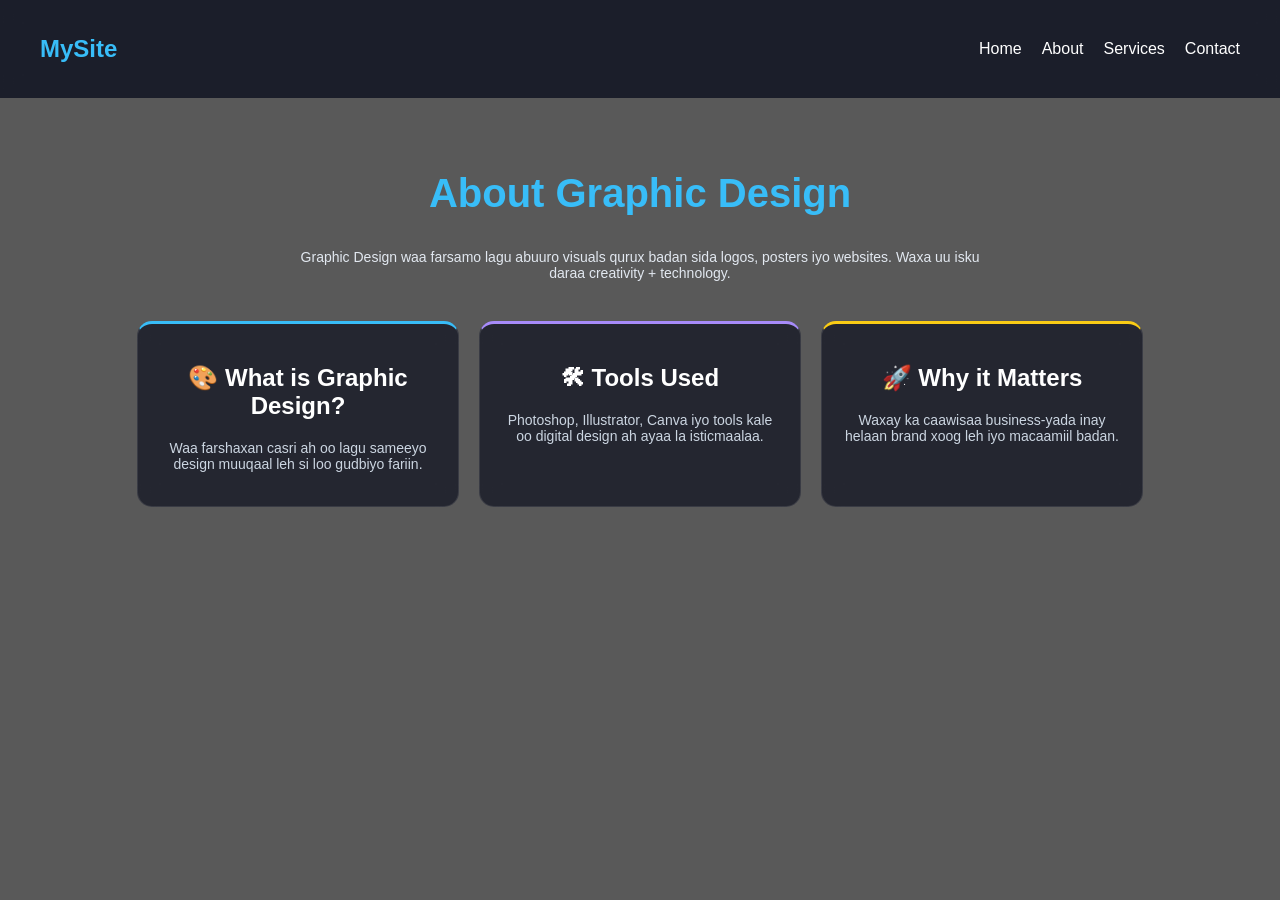
<file: about.html>
<!DOCTYPE html>
<html lang="en">
<head>
<meta charset="UTF-8">
<meta name="viewport" content="width=device-width, initial-scale=1">

<title>About Graphic Design</title>

<style>
body {
  margin: 0;
  font-family: Arial, sans-serif;
  color: white;
  overflow-x: hidden;

/* 🎨 Background Image */
  background: url('https://images.unsplash.com/photo-1526481280695-3c687fd5432c') no-repeat center center fixed;
  background-size: cover;
}

/* dark cinematic overlay */
body::before {
  content: "";
  position: fixed;
  inset: 0;
  background: rgba(0,0,0,0.65);
  z-index: -1;
}

/* NAVBAR */
.navbar {
  display: flex;
  justify-content: space-between;
  align-items: center;
  padding: 15px 40px;
  background: rgba(2, 6, 23, 0.7);
  backdrop-filter: blur(10px);
  animation: slideDown 1s ease;
}

.logo {
  color: #38bdf8;
}

/* nav links */
.navbar ul {
  list-style: none;
  display: flex;
  gap: 20px;
}

.navbar ul li a {
  text-decoration: none;
  color: white;
  transition: 0.3s;
}

.navbar ul li a:hover {
  color: #38bdf8;
}

/* ACTIVE LINK */
.active {
  color: #facc15;
}

/* ABOUT SECTION */
.about {
  text-align: center;
  padding: 40px;
}

/* TITLE */
.about h1 {
  font-size: 40px;
  color: #38bdf8;
  animation: fadeIn 1.2s ease;
}

/* INTRO */
.intro {
  max-width: 700px;
  margin: auto;
  color: #e2e8f0;
  animation: fadeIn 1.5s ease;
}

/* CONTAINER */
.content {
  display: flex;
  flex-wrap: wrap;
  justify-content: center;
  gap: 20px;
  margin-top: 40px;
}

/* BOX DESIGN */
.box {
  width: 280px;
  padding: 20px;
  border-radius: 15px;

  background: rgba(2, 6, 23, 0.6);
  backdrop-filter: blur(10px);

  border: 1px solid rgba(255,255,255,0.1);

  animation: float 4s ease-in-out infinite;
  transition: 0.3s;
}

/* hover glow */
.box:hover {
  transform: scale(1.08);
  box-shadow: 0 0 25px rgba(56,189,248,0.4);
}

/* different colors */
.box:nth-child(1) {
  border-top: 3px solid #38bdf8;
}

.box:nth-child(2) {
  border-top: 3px solid #a78bfa;
}

.box:nth-child(3) {
  border-top: 3px solid #facc15;
}

/* animations */
@keyframes float {
  0% { transform: translateY(0px); }
  50% { transform: translateY(-12px); }
  100% { transform: translateY(0px); }
}

@keyframes fadeIn {
  from { opacity: 0; transform: translateY(20px); }
  to { opacity: 1; transform: translateY(0); }
}

@keyframes slideDown {
  from { transform: translateY(-40px); opacity: 0; }
  to { transform: translateY(0); opacity: 1; }
}

/* text */
p {
  color: #cbd5e1;
  font-size: 14px;
}
</style>
</head>

<body>

<!-- NAV -->
<nav class="navbar">
  <h2 class="logo">MySite</h2>
  <ul>
    <li><a href="index.html">Home</a></li>
    <li><a href="about.html" class="active">About</a></li>
    <li><a href="#">Services</a></li>
    <li><a href="#">Contact</a></li>
  </ul>
</nav>

<!-- ABOUT -->
<section class="about">
  <h1>About Graphic Design</h1>

  <p class="intro">
    Graphic Design waa farsamo lagu abuuro visuals qurux badan sida logos, posters iyo websites.
    Waxa uu isku daraa creativity + technology.
  </p>

  <div class="content">

    <div class="box">
      <h2>🎨 What is Graphic Design?</h2>
      <p>
        Waa farshaxan casri ah oo lagu sameeyo design muuqaal leh si loo gudbiyo fariin.
      </p>
    </div>

    <div class="box">
      <h2>🛠 Tools Used</h2>
      <p>
        Photoshop, Illustrator, Canva iyo tools kale oo digital design ah ayaa la isticmaalaa.
      </p>
    </div>

    <div class="box">
      <h2>🚀 Why it Matters</h2>
      <p>
        Waxay ka caawisaa business-yada inay helaan brand xoog leh iyo macaamiil badan.
      </p>
    </div>

  </div>
</section>

</body>
</html>
</file>
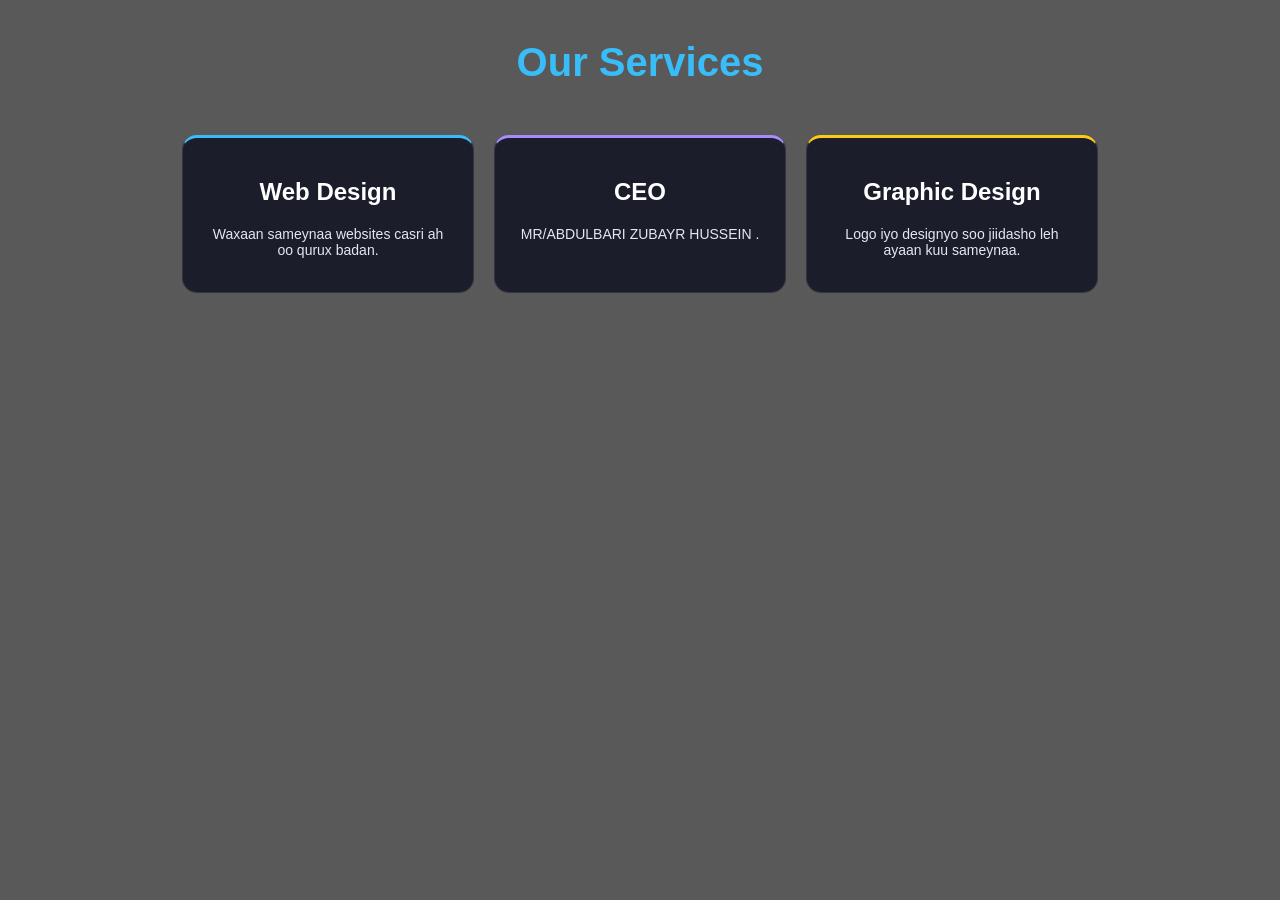
<file: service.html>
<!DOCTYPE html>
<html lang="en">
<head>
<meta charset="UTF-8">
<meta name="viewport" content="width=device-width, initial-scale=1.0">
<title>Our Services</title>

<style>
body {
  margin: 0;
  font-family: Arial, sans-serif;
  color: white;
  overflow-x: hidden;

/* BACKGROUND IMAGE */
  background: url('https://images.unsplash.com/photo-1521737604893-d14cc237f11d') no-repeat center center fixed;
  background-size: cover;
}

/* dark overlay */
body::before {
  content: "";
  position: fixed;
  inset: 0;
  background: rgba(0,0,0,0.65);
  z-index: -1;
}

/* TITLE */
h1 {
  text-align: center;
  margin-top: 40px;
  font-size: 40px;
  color: #38bdf8;
  animation: fadeDown 1s ease;
}

/* container */
.service-container {
  display: flex;
  justify-content: center;
  flex-wrap: wrap;
  gap: 20px;
  margin: 50px;
}

/* service box */
.service-box {
  width: 250px;
  padding: 20px;
  border-radius: 15px;

  background: rgba(2, 6, 23, 0.7);
  backdrop-filter: blur(10px);

  border: 1px solid rgba(255,255,255,0.1);
  text-align: center;

  animation: float 4s ease-in-out infinite;
  transition: 0.3s;
}

/* hover effect */
.service-box:hover {
  transform: scale(1.08);
  box-shadow: 0 0 30px rgba(56,189,248,0.4);
}

/* colors per box */
.service-box:nth-child(1) {
  border-top: 3px solid #38bdf8;
}

.service-box:nth-child(2) {
  border-top: 3px solid #a78bfa;
}

.service-box:nth-child(3) {
  border-top: 3px solid #facc15;
}

/* animations */
@keyframes float {
  0% { transform: translateY(0px); }
  50% { transform: translateY(-10px); }
  100% { transform: translateY(0px); }
}

@keyframes fadeDown {
  from {
    opacity: 0;
    transform: translateY(-30px);
  }
  to {
    opacity: 1;
    transform: translateY(0);
  }
}

/* paragraph style */
p {
  font-size: 14px;
  color: #e2e8f0;
}
</style>
</head>

<body>

<section class="services">
  <h1>Our Services</h1>

  <div class="service-container">

    <div class="service-box">
      <h2>Web Design</h2>
      <p>Waxaan sameynaa websites casri ah oo qurux badan.</p>
    </div>

    <div class="service-box">
      <h2>CEO</h2>
      <p>MR/ABDULBARI ZUBAYR HUSSEIN .</p>
    </div>

    <div class="service-box">
      <h2>Graphic Design</h2>
      <p>Logo iyo designyo soo jiidasho leh ayaan kuu sameynaa.</p>
    </div>

  </div>
</section>

</body>
</html>
</file>
